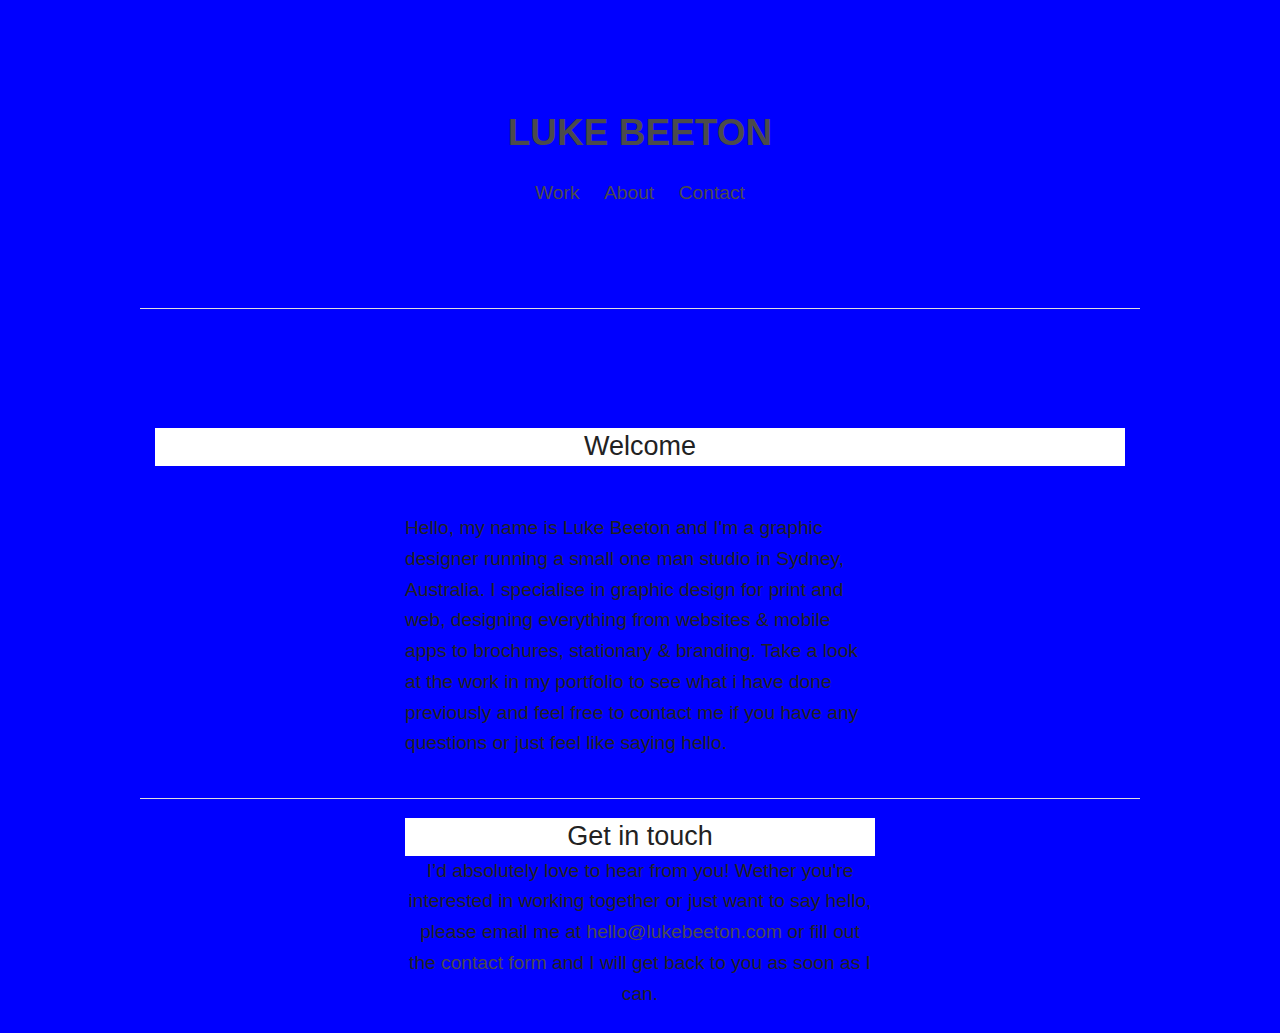
<file: index.html>
<!DOCTYPE html>
<!--[if IE 8]> 				 <html class="no-js lt-ie9" lang="en"> <![endif]-->
<!--[if gt IE 8]><!--> <html class="no-js" lang="en"> <!--<![endif]-->

<head>
	<meta charset="utf-8" />
  <meta name="viewport" content="width=device-width" />
  <title>Foundation 4</title>

  <link rel="stylesheet" href="css/normalize.css" />
  
  <link rel="stylesheet" href="css/foundation.css" />
  <link rel="stylesheet" href="css/style.css" />
  

  <script src="js/vendor/custom.modernizr.js"></script>
  <script src="http://use.edgefonts.net/montserrat:n4.js"></script>
  <script src="http://use.edgefonts.net/linden-hill:n4,i4.js"></script>

</head>
<body>

	<div class="row">
		<div class="large-12 columns centre header">
			<h2><a href="index.html">Luke Beeton</a></h2>
		</div>
	</div>
	
	
	<div class="row">
		<div class="large-12 columns menupad">
			<div class="menu">
				 <ul>
					<li><a href="work.html">Work</a></li>
					<li><a href="about.html">About</a></li>
					<li><a href="contact.html">Contact</a></li> 
             	 </ul>
			</div>
		</div>
		<hr>
	</div>
	
	
	
	<div class="row">
		<div class="large-12 columns centre header">
			<h3>Welcome</h3>
		</div>
	</div>
	
	<br />
	<br />
	
	<div class="row">
		<div class="large-6 large-offset-3 columns leftbox">
			<p>
			Hello, my name is Luke Beeton and I'm a graphic designer running a small one man studio in Sydney, Australia. I specialise in graphic design for print and web, designing everything from websites & mobile apps to brochures, stationary & branding. Take a look at the work in my portfolio to see what i have done previously and feel free to contact me if you have any questions or just feel like saying hello.
			
			</p>
		</div>
		<hr>
	</div>
	
	

	<div class="row">
		<div class="large-6 large-offset-3 columns centre">
			<h3>Get in touch</h3>
			<p>I’d absolutely love to hear from you! Wether you're interested in working together or just want to say hello, please email me at <a href="mailto:hello@lukebeeton.com">hello@lukebeeton.com</a> or fill out the <a href="contact.html">contact form</a> and I will get back to you as soon as I can.</p>
		</div>
	</div>


  <script>
  document.write('<script src=' +
  ('__proto__' in {} ? 'js/vendor/zepto' : 'js/vendor/jquery') +
  '.js><\/script>')
  </script>
  
  <script src="js/foundation.min.js"></script>
  <!--
  
  <script src="js/foundation/foundation.js"></script>
  
  <script src="js/foundation/foundation.alerts.js"></script>
  
  <script src="js/foundation/foundation.clearing.js"></script>
  
  <script src="js/foundation/foundation.cookie.js"></script>
  
  <script src="js/foundation/foundation.dropdown.js"></script>
  
  <script src="js/foundation/foundation.forms.js"></script>
  
  <script src="js/foundation/foundation.joyride.js"></script>
  
  <script src="js/foundation/foundation.magellan.js"></script>
  
  <script src="js/foundation/foundation.orbit.js"></script>
  
  <script src="js/foundation/foundation.placeholder.js"></script>
  
  <script src="js/foundation/foundation.reveal.js"></script>
  
  <script src="js/foundation/foundation.section.js"></script>
  
  <script src="js/foundation/foundation.tooltips.js"></script>
  
  <script src="js/foundation/foundation.topbar.js"></script>
  
  -->
  
  <script>
    $(document).foundation();
  </script>
</body>
</html>
</file>
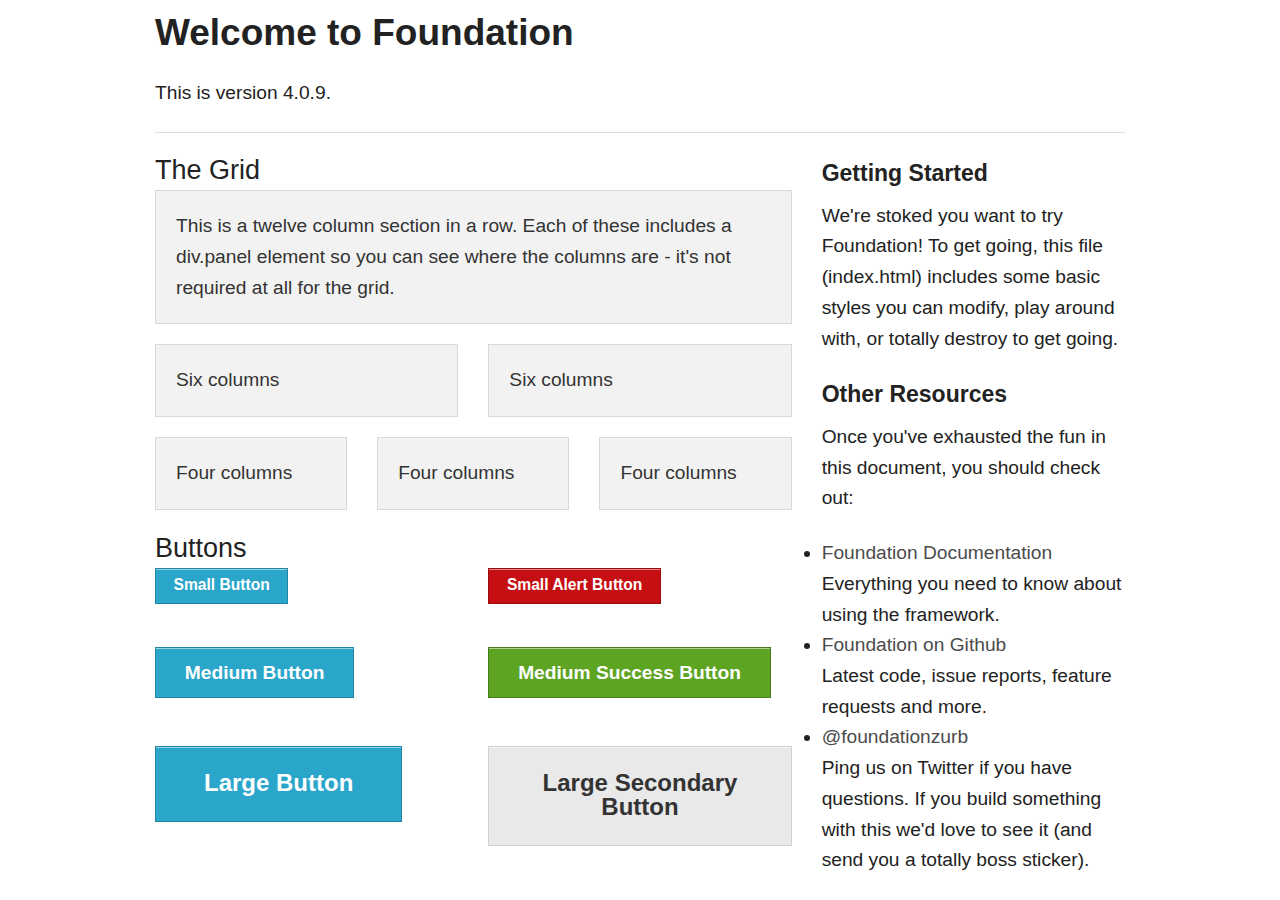
<file: inside.html>
<!DOCTYPE html>
<!--[if IE 8]> 				 <html class="no-js lt-ie9" lang="en"> <![endif]-->
<!--[if gt IE 8]><!--> <html class="no-js" lang="en"> <!--<![endif]-->

<head>
	<meta charset="utf-8" />
  <meta name="viewport" content="width=device-width" />
  <title>Foundation 4</title>

  <link rel="stylesheet" href="css/normalize.css" />
  
  <link rel="stylesheet" href="css/foundation.css" />
  

  <script src="js/vendor/custom.modernizr.js"></script>

</head>
<body>

	<div class="row">
		<div class="large-12 columns">
			<h2>Welcome to Foundation</h2>
			<p>This is version 4.0.9.</p>
			<hr />
		</div>
	</div>

	<div class="row">
		<div class="large-8 columns">
			<h3>The Grid</h3>

			<!-- Grid Example -->
			<div class="row">
				<div class="large-12 columns">
					<div class="panel">
						<p>This is a twelve column section in a row. Each of these includes a div.panel element so you can see where the columns are - it's not required at all for the grid.</p>
					</div>
				</div>
			</div>
			<div class="row">
				<div class="large-6 columns">
					<div class="panel">
						<p>Six columns</p>
					</div>
				</div>
				<div class="large-6 columns">
					<div class="panel">
						<p>Six columns</p>
					</div>
				</div>
			</div>
			<div class="row">
				<div class="large-4 columns">
					<div class="panel">
						<p>Four columns</p>
					</div>
				</div>
				<div class="large-4 columns">
					<div class="panel">
						<p>Four columns</p>
					</div>
				</div>
				<div class="large-4 columns">
					<div class="panel">
						<p>Four columns</p>
					</div>
				</div>
			</div>

			<h3>Buttons</h3>

      <div class="row">
        <div class="large-6 columns">
          <p><a href="#" class="small button">Small Button</a></p>
          <p><a href="#" class="button">Medium Button</a></p>
          <p><a href="#" class="large button">Large Button</a></p>
        </div>
        <div class="large-6 columns">
          <p><a href="#" class="small alert button">Small Alert Button</a></p>
          <p><a href="#" class="success button">Medium Success Button</a></p>
          <p><a href="#" class="large secondary button">Large Secondary Button</a></p>
        </div>
      </div>
		</div>

		<div class="large-4 columns">
			<h4>Getting Started</h4>
			<p>We're stoked you want to try Foundation! To get going, this file (index.html) includes some basic styles you can modify, play around with, or totally destroy to get going.</p>

			<h4>Other Resources</h4>
			<p>Once you've exhausted the fun in this document, you should check out:</p>
			<ul class="disc">
				<li><a href="http://foundation.zurb.com/docs">Foundation Documentation</a><br />Everything you need to know about using the framework.</li>
				<li><a href="http://github.com/zurb/foundation">Foundation on Github</a><br />Latest code, issue reports, feature requests and more.</li>
				<li><a href="http://twitter.com/foundationzurb">@foundationzurb</a><br />Ping us on Twitter if you have questions. If you build something with this we'd love to see it (and send you a totally boss sticker).</li>
			</ul>
		</div>
	</div>

  <script>
  document.write('<script src=' +
  ('__proto__' in {} ? 'js/vendor/zepto' : 'js/vendor/jquery') +
  '.js><\/script>')
  </script>
  
  <script src="js/foundation.min.js"></script>
  <!--
  
  <script src="js/foundation/foundation.js"></script>
  
  <script src="js/foundation/foundation.alerts.js"></script>
  
  <script src="js/foundation/foundation.clearing.js"></script>
  
  <script src="js/foundation/foundation.cookie.js"></script>
  
  <script src="js/foundation/foundation.dropdown.js"></script>
  
  <script src="js/foundation/foundation.forms.js"></script>
  
  <script src="js/foundation/foundation.joyride.js"></script>
  
  <script src="js/foundation/foundation.magellan.js"></script>
  
  <script src="js/foundation/foundation.orbit.js"></script>
  
  <script src="js/foundation/foundation.placeholder.js"></script>
  
  <script src="js/foundation/foundation.reveal.js"></script>
  
  <script src="js/foundation/foundation.section.js"></script>
  
  <script src="js/foundation/foundation.tooltips.js"></script>
  
  <script src="js/foundation/foundation.topbar.js"></script>
  
  -->
  
  <script>
    $(document).foundation();
  </script>
</body>
</html>
</file>
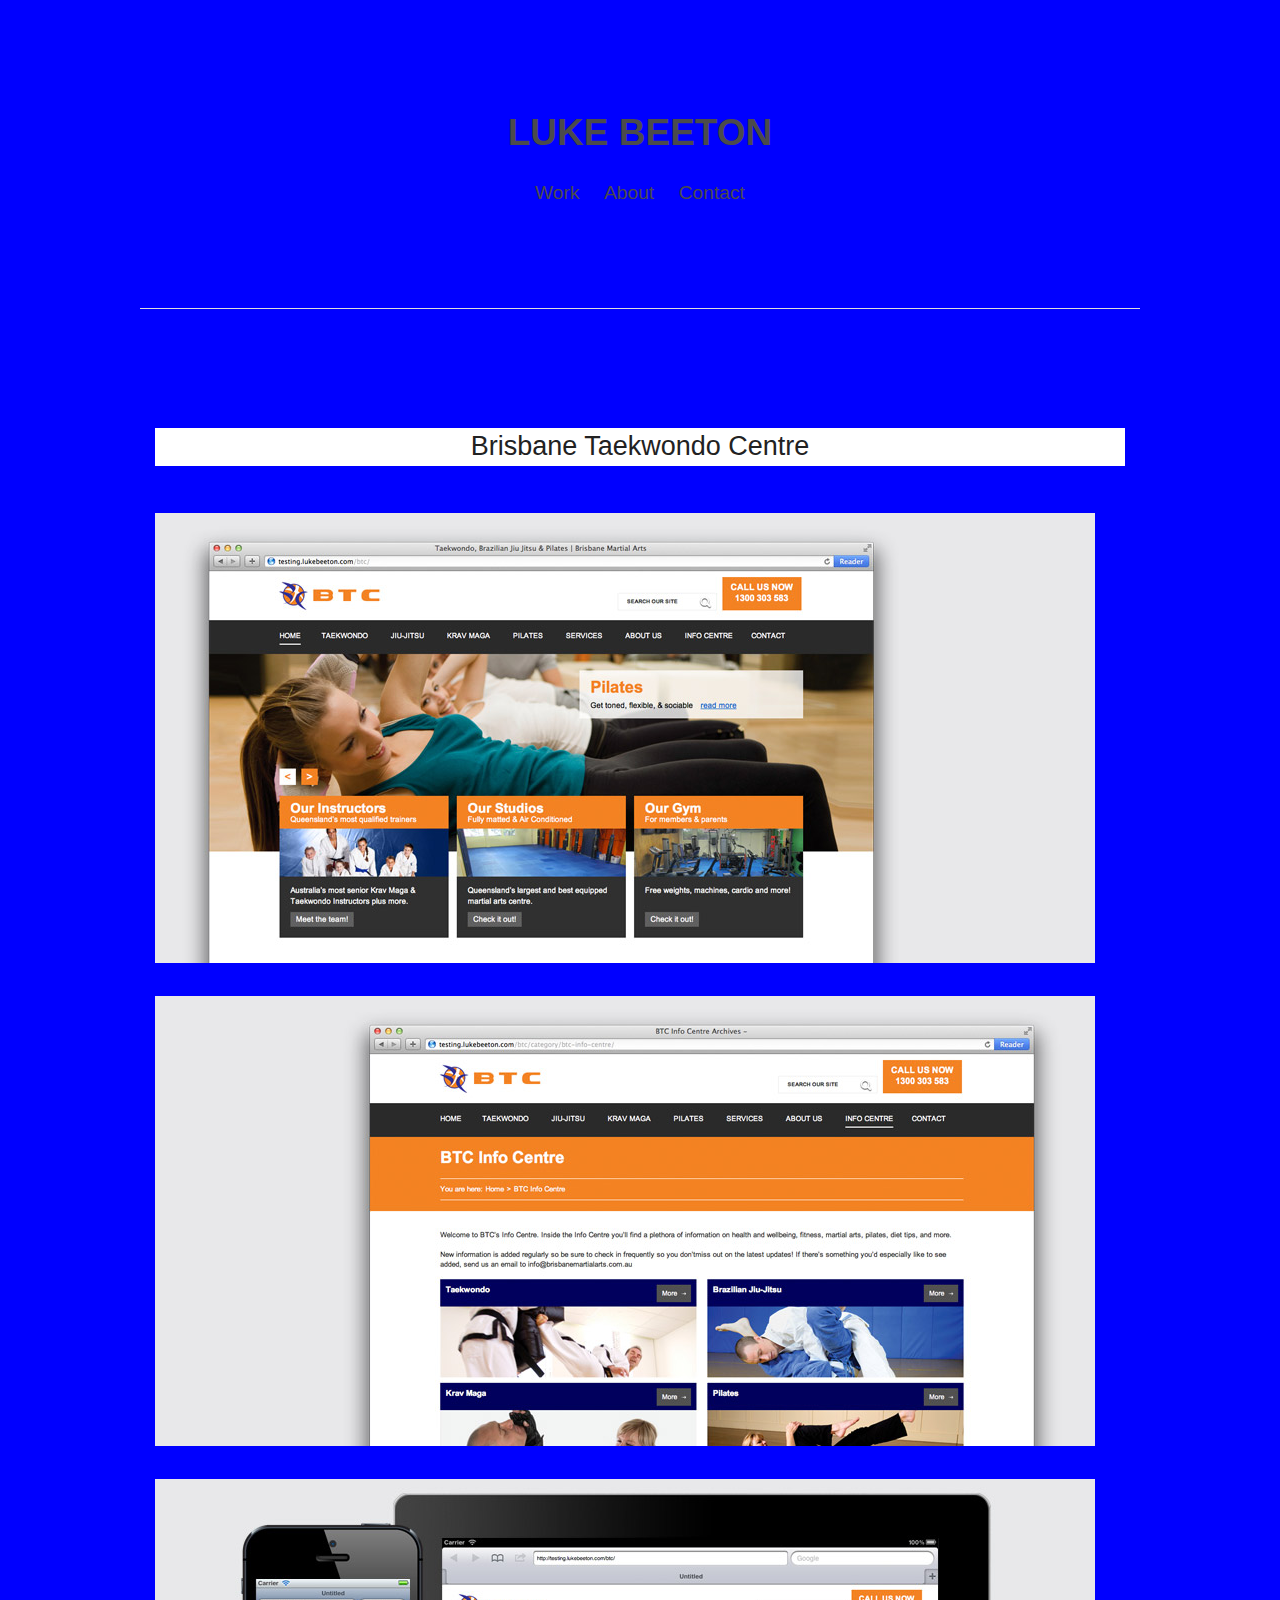
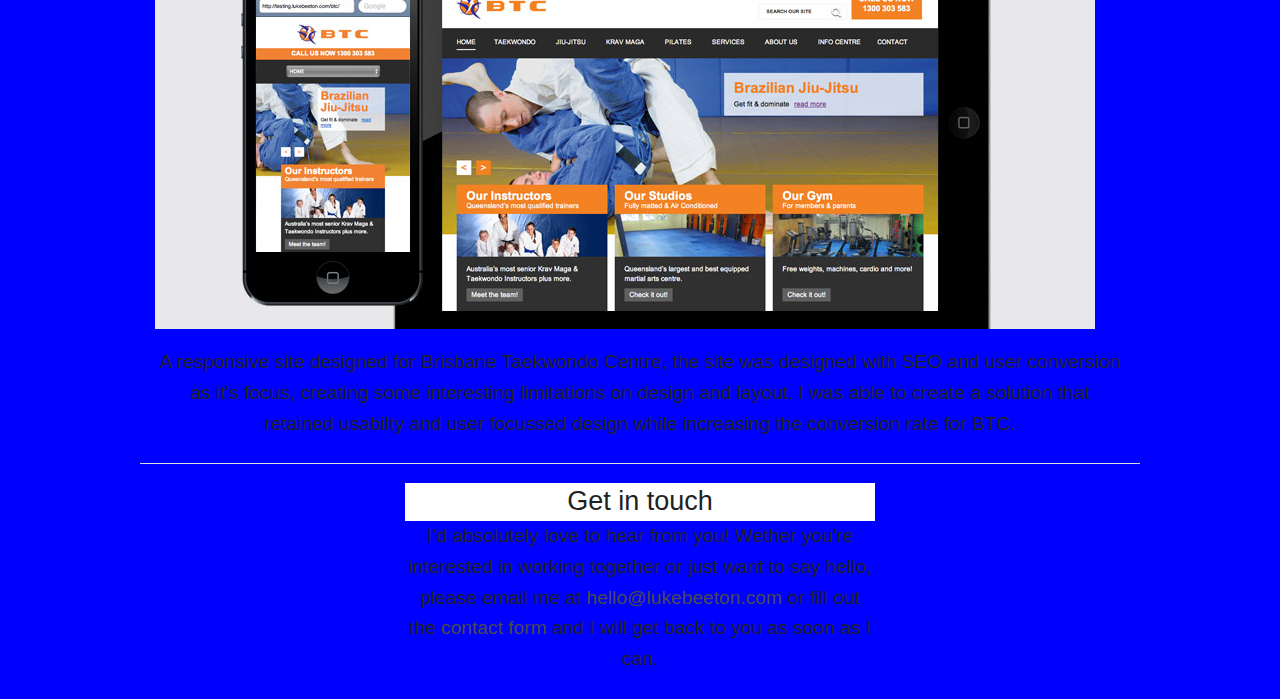
<file: project.html>
<!DOCTYPE html>
<!--[if IE 8]> 				 <html class="no-js lt-ie9" lang="en"> <![endif]-->
<!--[if gt IE 8]><!--> <html class="no-js" lang="en"> <!--<![endif]-->

<head>
	<meta charset="utf-8" />
  <meta name="viewport" content="width=device-width" />
  <title>Foundation 4</title>

  <link rel="stylesheet" href="css/normalize.css" />
  
  <link rel="stylesheet" href="css/foundation.css" />
  <link rel="stylesheet" href="css/style.css" />
  

  <script src="js/vendor/custom.modernizr.js"></script>
  <script src="http://use.edgefonts.net/montserrat:n4.js"></script>
  <script src="http://use.edgefonts.net/linden-hill:n4,i4.js"></script>

</head>
<body>

	<div class="row">
		<div class="large-12 columns centre header">
			<h2><a href="index.html">Luke Beeton</a></h2>
		</div>
	</div>
	
	
	<div class="row">
		<div class="large-12 columns menupad">
			<div class="menu">
				 <ul>
					<li><a href="#">Work</a></li>
					<li><a href="#">About</a></li>
					<li><a href="#">Contact</a></li> 
             	 </ul>
			</div>
		</div>
		<hr>
	</div>
	
	
	
	<div class="row">
		<div class="large-12 columns centre header">
			<h3>Brisbane Taekwondo Centre</h3>
		</div>
	</div>
	
	<br />
	<br />
	
	<div class="row">
		<div class="large-12 columns imagebox">
			<img src="img/btc_01.jpg">
		</div>
		<div class="large-12 columns imagebox">
			<img src="img/btc_03.jpg">
		</div>
		<div class="large-12 columns imagebox">
			<img src="img/btc_02.jpg">
		</div>

		<div class="large-12 columns centre">
			<p>A responsive site designed for Brisbane Taekwondo Centre, the site was designed with SEO and user conversion as it's focus, creating some interesting limitations on design and layout. I was able to create a solution that retained usabilty and user focussed design while increasing the conversion rate for BTC.</p>
		</div>

	
		<hr>
	</div>
	
	

	<div class="row">
		<div class="large-6 large-offset-3 columns centre">
			<h3>Get in touch</h3>
			<p>I’d absolutely love to hear from you! Wether you're interested in working together or just want to say hello, please email me at <a href="mailto:hello@lukebeeton.com">hello@lukebeeton.com</a> or fill out the <a href="contact.html">contact form</a> and I will get back to you as soon as I can.</p>
		</div>
	</div>


  <script>
  document.write('<script src=' +
  ('__proto__' in {} ? 'js/vendor/zepto' : 'js/vendor/jquery') +
  '.js><\/script>')
  </script>
  
  <script src="js/foundation.min.js"></script>
  <!--
  
  <script src="js/foundation/foundation.js"></script>
  
  <script src="js/foundation/foundation.alerts.js"></script>
  
  <script src="js/foundation/foundation.clearing.js"></script>
  
  <script src="js/foundation/foundation.cookie.js"></script>
  
  <script src="js/foundation/foundation.dropdown.js"></script>
  
  <script src="js/foundation/foundation.forms.js"></script>
  
  <script src="js/foundation/foundation.joyride.js"></script>
  
  <script src="js/foundation/foundation.magellan.js"></script>
  
  <script src="js/foundation/foundation.orbit.js"></script>
  
  <script src="js/foundation/foundation.placeholder.js"></script>
  
  <script src="js/foundation/foundation.reveal.js"></script>
  
  <script src="js/foundation/foundation.section.js"></script>
  
  <script src="js/foundation/foundation.tooltips.js"></script>
  
  <script src="js/foundation/foundation.topbar.js"></script>
  
  -->
  
  <script>
    $(document).foundation();
  </script>
</body>
</html>
</file>
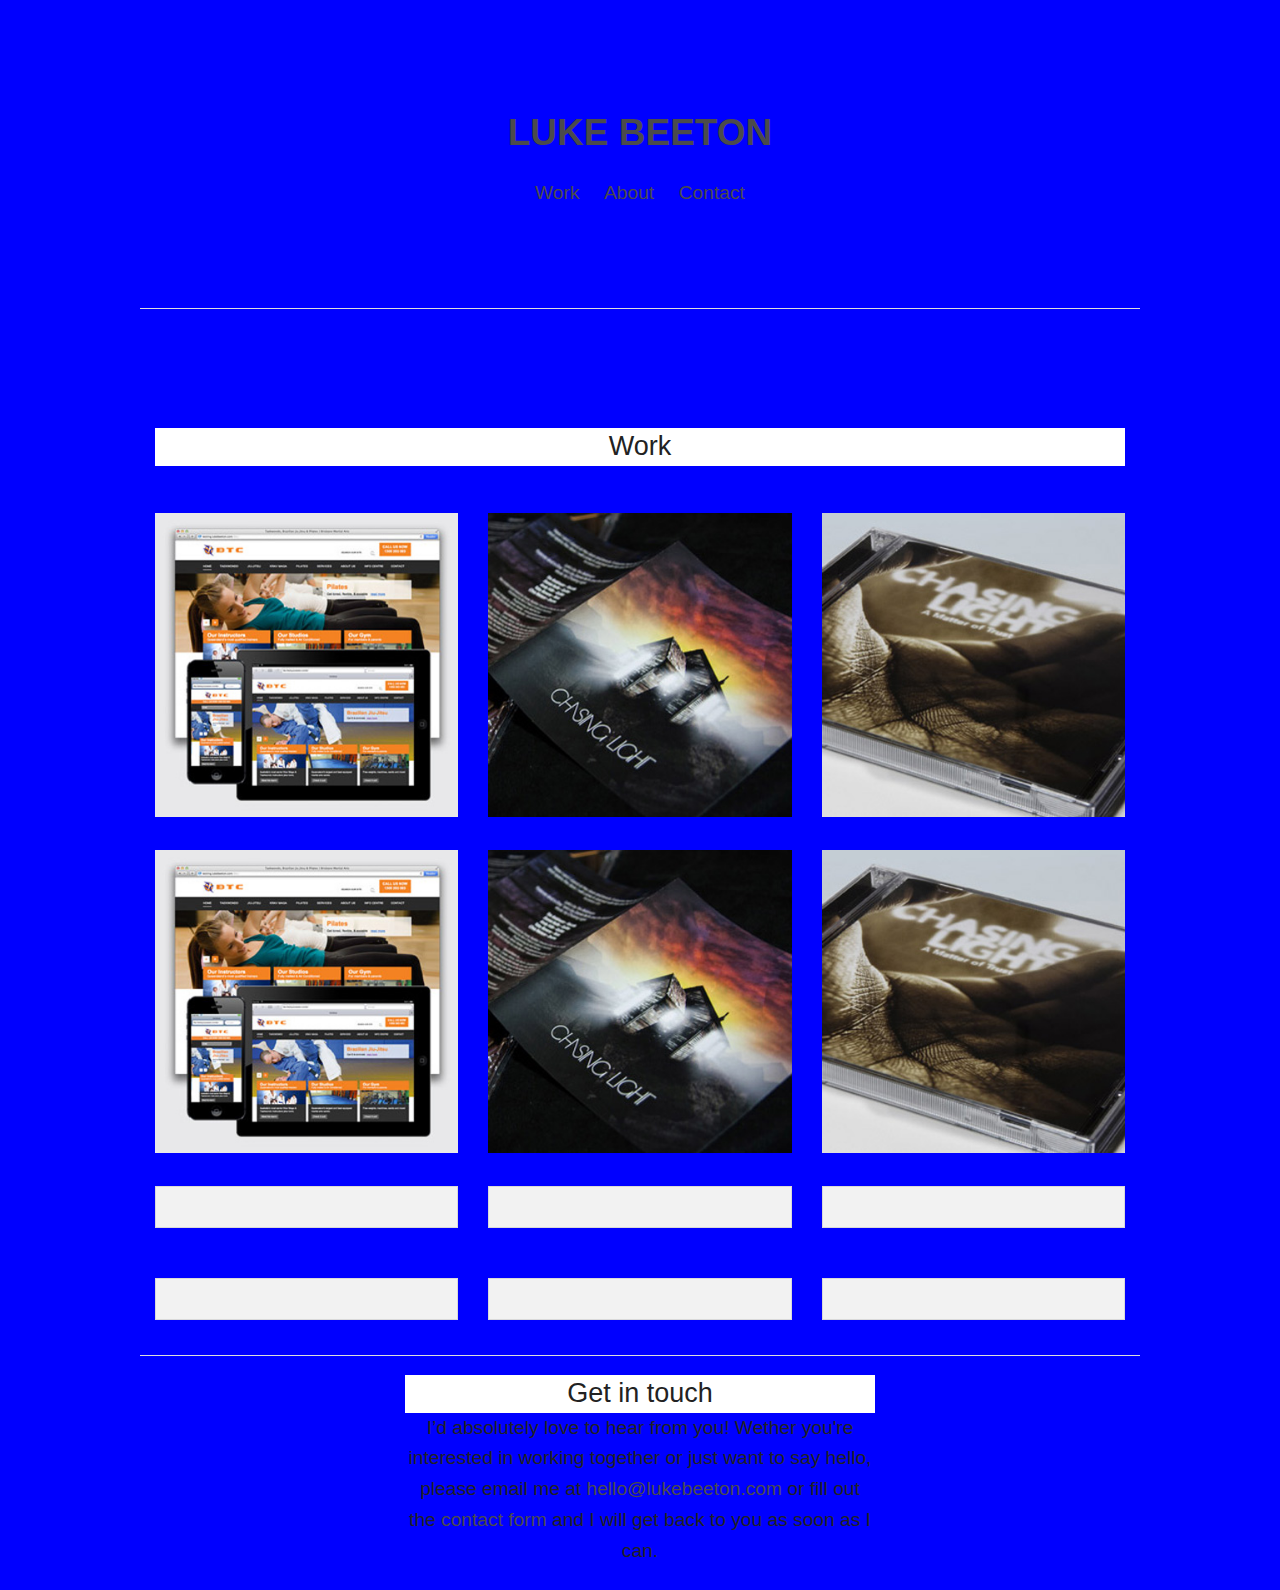
<file: work.html>
<!DOCTYPE html>
<!--[if IE 8]> 				 <html class="no-js lt-ie9" lang="en"> <![endif]-->
<!--[if gt IE 8]><!--> <html class="no-js" lang="en"> <!--<![endif]-->

<head>
	<meta charset="utf-8" />
  <meta name="viewport" content="width=device-width" />
  <title>Foundation 4</title>

  <link rel="stylesheet" href="css/normalize.css" />
  
  <link rel="stylesheet" href="css/foundation.css" />
  <link rel="stylesheet" href="css/style.css" />
  

  <script src="js/vendor/custom.modernizr.js"></script>
  <script src="http://use.edgefonts.net/montserrat:n4.js"></script>
  <script src="http://use.edgefonts.net/linden-hill:n4,i4.js"></script>

</head>
<body>

	<div class="row">
		<div class="large-12 columns centre header">
			<h2><a href="index.html">Luke Beeton</a></h2>
		</div>
	</div>
	
	
	<div class="row">
		<div class="large-12 columns menupad">
			<div class="menu">
				 <ul>
					<li><a href="#">Work</a></li>
					<li><a href="#">About</a></li>
					<li><a href="#">Contact</a></li> 
             	 </ul>
			</div>
		</div>
		<hr>
	</div>
	
	
	
	<div class="row">
		<div class="large-12 columns centre header">
			<h3>Work</h3>
		</div>
	</div>
	
	<br />
	<br />
	
	<div class="row">
		<div class="small-6 large-4 columns leftbox">
			<img src="img/btc_feature.jpg">
		</div>
		<div class="small-6 large-4 columns rightbox">
			<img src="img/CL01_feature.jpg">
		</div>
		<div class="small-6 large-4 columns leftbox">
			<img src="img/CL02_feature.jpg">
		</div>
		<div class="small-6 large-4 columns rightbox">
			<img src="img/btc_feature.jpg">
		</div>
		<div class="small-6 large-4 columns leftbox">
			<img src="img/CL01_feature.jpg">
		</div>
		<div class="small-6 large-4 columns rightbox">
			<img src="img/CL02_feature.jpg">
		</div>
		<div class="small-6 large-4 columns leftbox">
			<div class="panel">
			</div>
		</div>
		<div class="small-6 large-4 columns rightbox">
			<div class="panel">
			</div>
		</div>
		<div class="small-6 large-4 columns leftbox">
			<div class="panel">
			</div>
		</div>
		<div class="small-6 large-4 columns rightbox">
			<div class="panel">
			</div>
		</div>
		<div class="small-6 large-4 columns leftbox">
			<div class="panel">
			</div>
		</div>
		<div class="small-6 large-4 columns rightbox">
			<div class="panel">
			</div>
		</div>
		<hr>
	</div>
	
	

	<div class="row">
		<div class="large-6 large-offset-3 columns centre">
			<h3>Get in touch</h3>
			<p>I’d absolutely love to hear from you! Wether you're interested in working together or just want to say hello, please email me at <a href="mailto:hello@lukebeeton.com">hello@lukebeeton.com</a> or fill out the <a href="contact.html">contact form</a> and I will get back to you as soon as I can.</p>
		</div>
	</div>


  <script>
  document.write('<script src=' +
  ('__proto__' in {} ? 'js/vendor/zepto' : 'js/vendor/jquery') +
  '.js><\/script>')
  </script>
  
  <script src="js/foundation.min.js"></script>
  <!--
  
  <script src="js/foundation/foundation.js"></script>
  
  <script src="js/foundation/foundation.alerts.js"></script>
  
  <script src="js/foundation/foundation.clearing.js"></script>
  
  <script src="js/foundation/foundation.cookie.js"></script>
  
  <script src="js/foundation/foundation.dropdown.js"></script>
  
  <script src="js/foundation/foundation.forms.js"></script>
  
  <script src="js/foundation/foundation.joyride.js"></script>
  
  <script src="js/foundation/foundation.magellan.js"></script>
  
  <script src="js/foundation/foundation.orbit.js"></script>
  
  <script src="js/foundation/foundation.placeholder.js"></script>
  
  <script src="js/foundation/foundation.reveal.js"></script>
  
  <script src="js/foundation/foundation.section.js"></script>
  
  <script src="js/foundation/foundation.tooltips.js"></script>
  
  <script src="js/foundation/foundation.topbar.js"></script>
  
  -->
  
  <script>
    $(document).foundation();
  </script>
</body>
</html>
</file>
<file: css/style.css>
.menu{
    text-align: center;
}
   
.menu ul li{
    display: inline;
    padding: 0 0.5em 0 0.5em;
}

.centre{
	text-align: center;
}

h2{
	text-transform: uppercase;
}

body { background-color: blue !important; }
</file>
